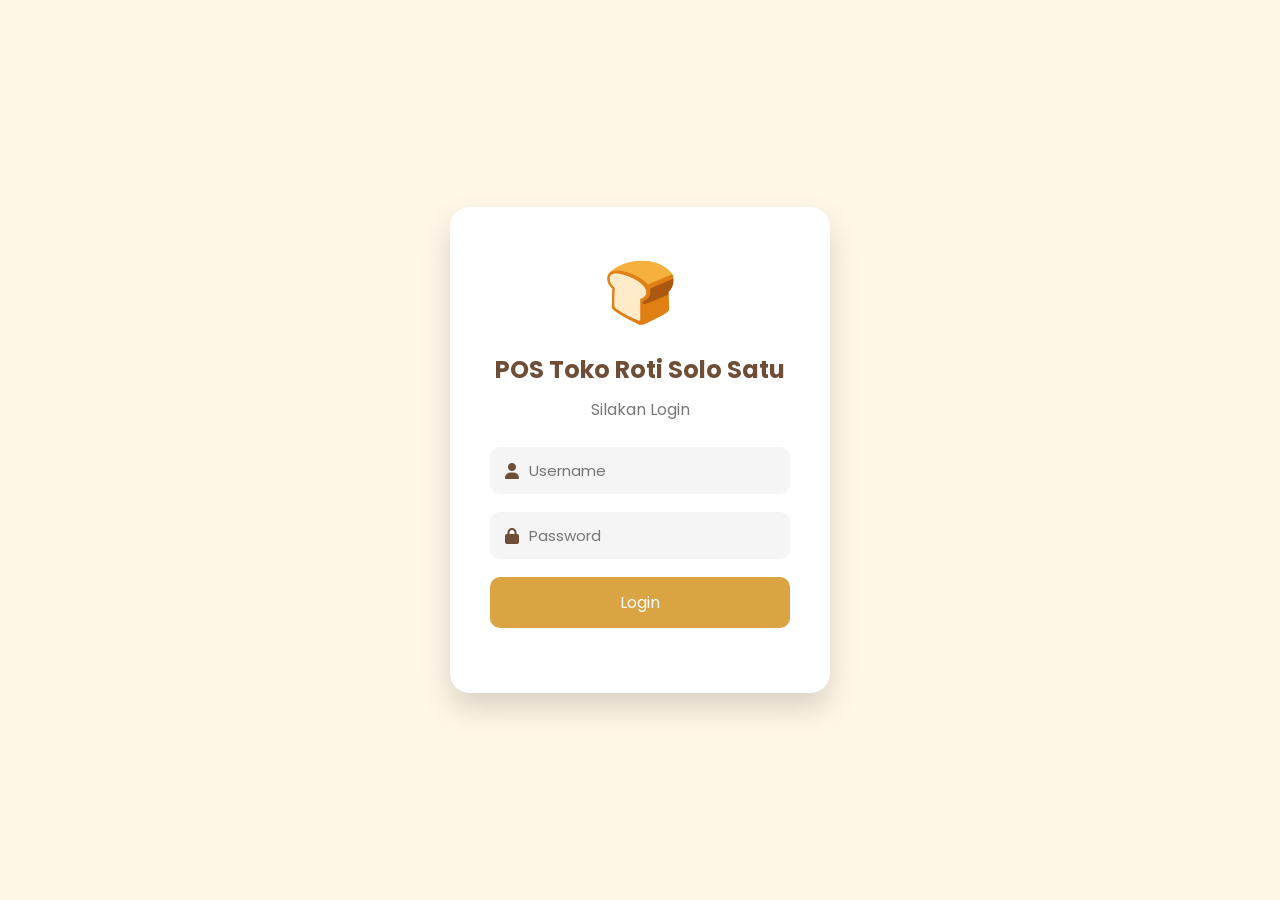
<file: login.html>
<!DOCTYPE html>
<html lang="id">
<head>
<meta charset="UTF-8">
<meta name="viewport" content="width=device-width, initial-scale=1.0">

<title>Login - POS Toko Roti Solo Satu</title>

<link rel="stylesheet" href="style.css">

<link rel="stylesheet"
href="https://cdnjs.cloudflare.com/ajax/libs/font-awesome/6.5.2/css/all.min.css">

</head>

<body class="login-page">

<div class="login-box">

    <div class="logo">
        🍞
    </div>

    <h2>POS Toko Roti Solo Satu</h2>

    <p>Silakan Login</p>

    <form id="loginForm">

        <div class="input-box">
            <i class="fa-solid fa-user"></i>
            <input
            type="text"
            id="username"
            placeholder="Username"
            required>
        </div>

        <div class="input-box">
            <i class="fa-solid fa-lock"></i>
            <input
            type="password"
            id="password"
            placeholder="Password"
            required>
        </div>

        <button type="submit">
            Login
        </button>

        <p class="error" id="error"></p>

    </form>

</div>

<script src="login.js"></script>

</body>
</html>
</file>
<file: style.css>
/* =========================
   GOOGLE FONT
========================= */
@import url('https://fonts.googleapis.com/css2?family=Poppins:wght@300;400;500;600;700&display=swap');

*{
    margin:0;
    padding:0;
    box-sizing:border-box;
    font-family:'Poppins',sans-serif;
}

body{
    background:#FFF8E8;
}

/* =========================
        LAYOUT
========================= */

.container{
    display:flex;
    min-height:100vh;
}

/* =========================
        SIDEBAR
========================= */

.sidebar{
    width:250px;
    background:#6F4E37;
    color:white;
    padding:25px;
    position:fixed;
    height:100%;
}

.sidebar h2{
    text-align:center;
    margin-bottom:40px;
    color:#FFD56B;
}

.sidebar ul{
    list-style:none;
}

.sidebar ul li{
    padding:15px;
    margin-bottom:12px;
    border-radius:10px;
    cursor:pointer;
    transition:.3s;
    display:flex;
    align-items:center;
    gap:12px;
}

.sidebar ul li:hover{
    background:#B07D45;
}

.sidebar ul .active{
    background:#D9A441;
    color:#fff;
}

/* =========================
      MAIN CONTENT
========================= */

.main-content{
    margin-left:250px;
    width:100%;
    padding:35px;
}

header{
    display:flex;
    justify-content:space-between;
    align-items:center;
    margin-bottom:35px;
}

header h1{
    color:#6F4E37;
}

.user{
    background:white;
    padding:10px 18px;
    border-radius:30px;
    box-shadow:0 5px 15px rgba(0,0,0,.08);
    font-weight:500;
}

/* =========================
        CARDS
========================= */

.cards{
    display:grid;
    grid-template-columns:repeat(auto-fit,minmax(220px,1fr));
    gap:20px;
    margin-bottom:30px;
}

.card{
    background:white;
    padding:25px;
    border-radius:18px;
    box-shadow:0 10px 20px rgba(0,0,0,.08);
    transition:.3s;
}

.card:hover{
    transform:translateY(-5px);
}

.card h3{
    color:#777;
    margin-bottom:15px;
    font-size:16px;
}

.card h2{
    color:#6F4E37;
    font-size:28px;
}

/* =========================
        PANEL
========================= */

.panel{
    background:white;
    padding:25px;
    border-radius:18px;
    margin-bottom:25px;
    box-shadow:0 8px 18px rgba(0,0,0,.08);
}

.panel h2{
    margin-bottom:20px;
    color:#6F4E37;
}

/* =========================
        TABLE
========================= */

table{
    width:100%;
    border-collapse:collapse;
}

table th{
    background:#D9A441;
    color:white;
    padding:14px;
}

table td{
    padding:14px;
    border-bottom:1px solid #eee;
}

table tr:hover{
    background:#FFF4D6;
}

/* =========================
      STATUS COLOR
========================= */

.success{
    color:#2E8B57;
    font-weight:bold;
}

.warning{
    color:#E69500;
    font-weight:bold;
}

.danger{
    color:#D9534F;
    font-weight:bold;
}

/* =========================
      CHART
========================= */

canvas{
    width:100% !important;
    height:350px !important;
}

/* =========================
      SCROLLBAR
========================= */

::-webkit-scrollbar{
    width:8px;
}

::-webkit-scrollbar-thumb{
    background:#B07D45;
    border-radius:10px;
}

::-webkit-scrollbar-track{
    background:#f3f3f3;
}

/* =========================
      RESPONSIVE
========================= */

@media(max-width:900px){

.sidebar{
    width:80px;
    padding:15px;
}

.sidebar h2{
    font-size:18px;
}

.sidebar ul li{
    justify-content:center;
    font-size:20px;
}

.sidebar ul li i{
    margin:0;
}

.sidebar ul li{
    color:white;
}

.sidebar ul li{
    overflow:hidden;
}

.main-content{
    margin-left:80px;
    padding:20px;
}

header{
    flex-direction:column;
    gap:15px;
    align-items:flex-start;
}

.cards{
    grid-template-columns:1fr;
}

table{
    font-size:13px;
}

}

@media(max-width:600px){

.main-content{
    padding:15px;
}

.card h2{
    font-size:22px;
}

.panel{
    padding:18px;
}

header h1{
    font-size:24px;
}

.user{
    width:100%;
    text-align:center;
}

}

/* ===========================
   MOBILE MENU
=========================== */

.menu-btn{
    display:none;
    background:#D9A441;
    color:white;
    border:none;
    padding:10px 15px;
    border-radius:8px;
    font-size:20px;
    cursor:pointer;
}

/* Overlay */

.overlay{
    display:none;
    position:fixed;
    top:0;
    left:0;
    width:100%;
    height:100%;
    background:rgba(0,0,0,.4);
    z-index:998;
}

.overlay.show{
    display:block;
}

/* ===========================
   HP
=========================== */

@media (max-width:768px){

.sidebar{

    position:fixed;
    left:-260px;
    top:0;
    width:250px;
    height:100vh;
    transition:.3s;
    z-index:999;

}

.sidebar.show{

    left:0;

}

.main-content{

    margin-left:0;
    width:100%;

}

.menu-btn{

    display:block;

}

header{

    display:flex;
    justify-content:space-between;
    align-items:center;

}

.cards{

    grid-template-columns:1fr;

}

table{

    display:block;
    overflow-x:auto;

}

canvas{

    height:250px !important;

}

.user{

    display:none;

}

}

/* ==========================
        LOGIN
========================== */

.login-page{

    display:flex;
    justify-content:center;
    align-items:center;
    min-height:100vh;
    background:#FFF8E8;

}

.login-box{

    width:380px;
    background:white;
    padding:40px;
    border-radius:20px;
    box-shadow:0 15px 30px rgba(0,0,0,.15);
    text-align:center;

}

.logo{

    font-size:60px;
    margin-bottom:15px;

}

.login-box h2{

    color:#6F4E37;
    margin-bottom:10px;

}

.login-box p{

    color:#777;
    margin-bottom:25px;

}

.input-box{

    display:flex;
    align-items:center;
    background:#f5f5f5;
    border-radius:10px;
    padding:12px 15px;
    margin-bottom:18px;

}

.input-box i{

    color:#6F4E37;
    margin-right:10px;

}

.input-box input{

    border:none;
    outline:none;
    background:none;
    width:100%;
    font-size:15px;

}

.login-box button{

    width:100%;
    padding:13px;
    border:none;
    background:#D9A441;
    color:white;
    border-radius:10px;
    font-size:16px;
    cursor:pointer;
    transition:.3s;

}

.login-box button:hover{

    background:#B07D45;

}

.error{

    color:red;
    margin-top:15px;
    font-size:14px;

}
</file>
